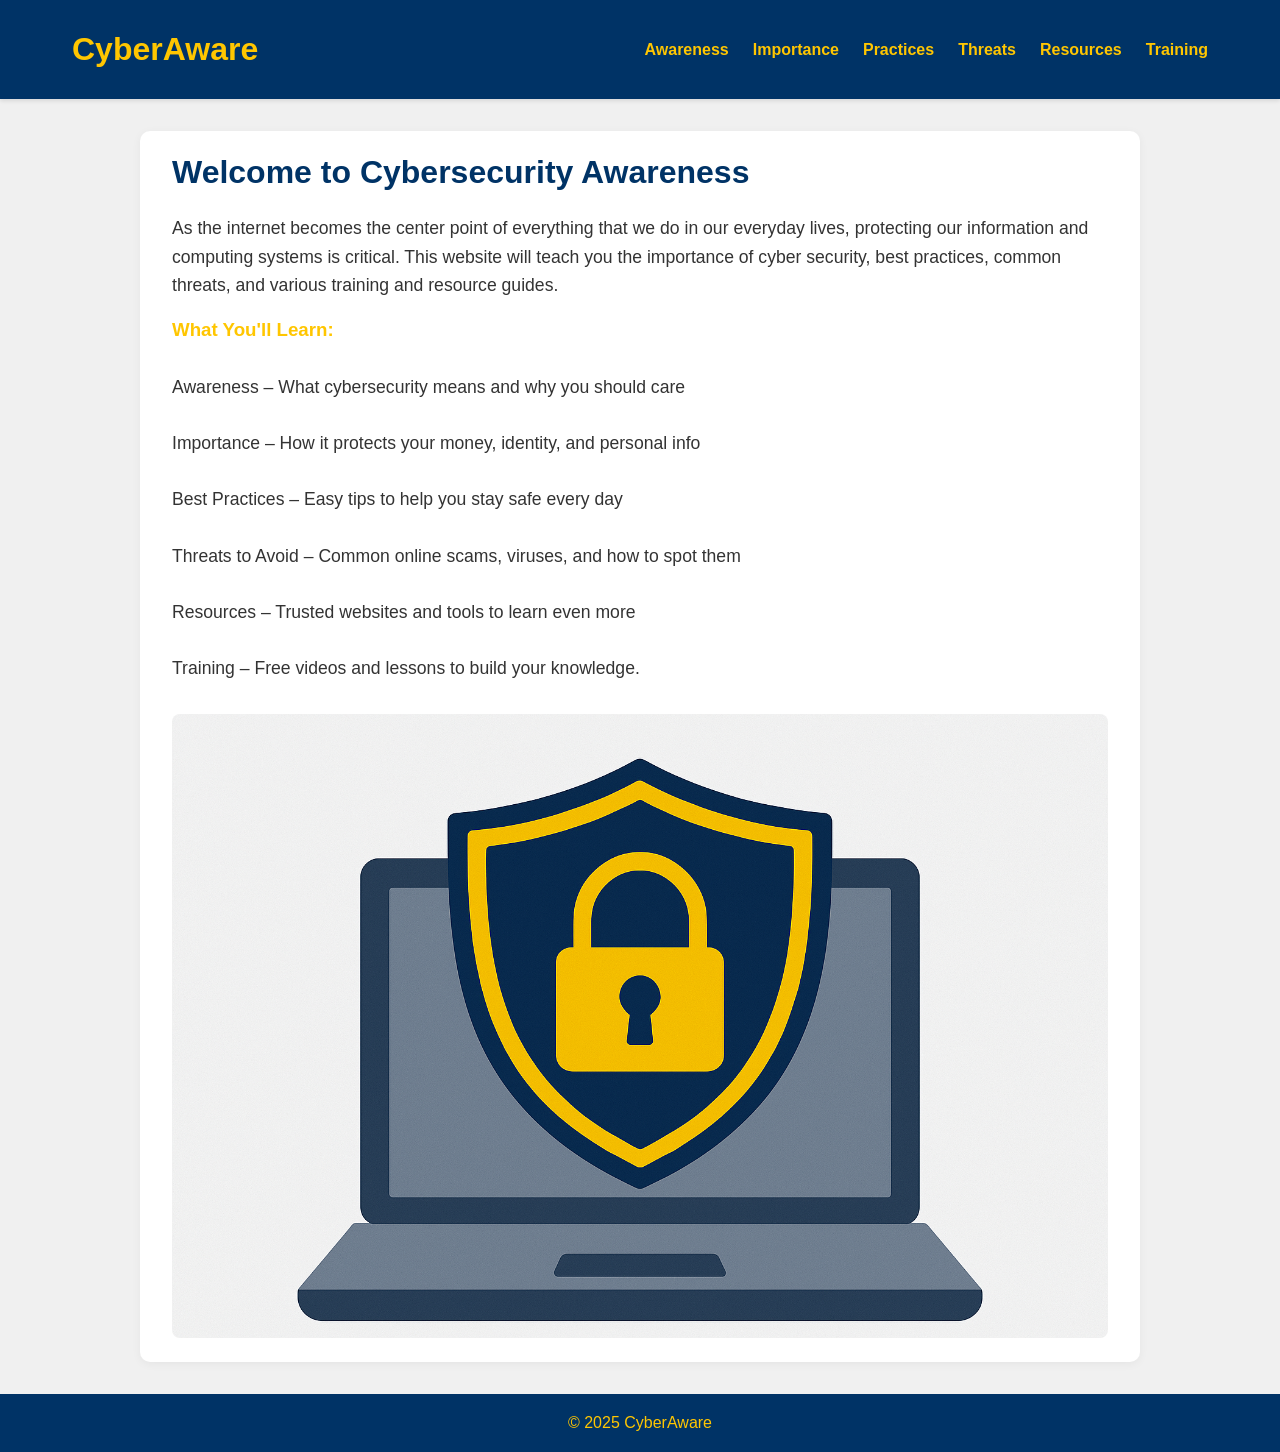
<file: index.html>
<!-- index.html -->
<!DOCTYPE html>
<html lang="en">
<head>
  <meta charset="UTF-8" />
  <meta name="viewport" content="width=device-width, initial-scale=1.0" />
  <title>Cybersecurity Awareness</title>
  <link rel="stylesheet" href="style.css" />
</head>
<body>
  <header>
    <div class="nav-container">
      <h1>CyberAware</h1>
      <nav>
        <ul>
          <li><a href="index.html">Awareness</a></li>
          <li><a href="importance.html">Importance</a></li>
          <li><a href="practices.html">Practices</a></li>
          <li><a href="threats.html">Threats</a></li>
          <li><a href="resources.html">Resources</a></li>
          <li><a href="training.html">Training</a></li>
        </ul>
      </nav>
    </div>
  </header>
  <main class="container">
    <section class="intro">
      <h2>Welcome to Cybersecurity Awareness</h2>
      <p>As the internet becomes the center point of everything that we do in our everyday lives, protecting our information and computing systems is critical. This website will teach you the importance of cyber security, best practices, common threats, and various training and resource guides.</p>

	<h3>What You'll Learn:</h3>
      		<p>
			<br>Awareness – What cybersecurity means and why you should care<br>
			<br>Importance – How it protects your money, identity, and personal info<br>
			<br>Best Practices – Easy tips to help you stay safe every day<br>
			<br>Threats to Avoid – Common online scams, viruses, and how to spot them<br>
			<br>Resources – Trusted websites and tools to learn even more<br>
			<br>Training – Free videos and lessons to build your knowledge.<br>
	        </p>

      <img src="awarenessimage.png" alt="Cyber awareness image" />
    </section>
  </main>
  <footer>
    <p>&copy; 2025 CyberAware</p>
  </footer>
</body>
</html>
</file>
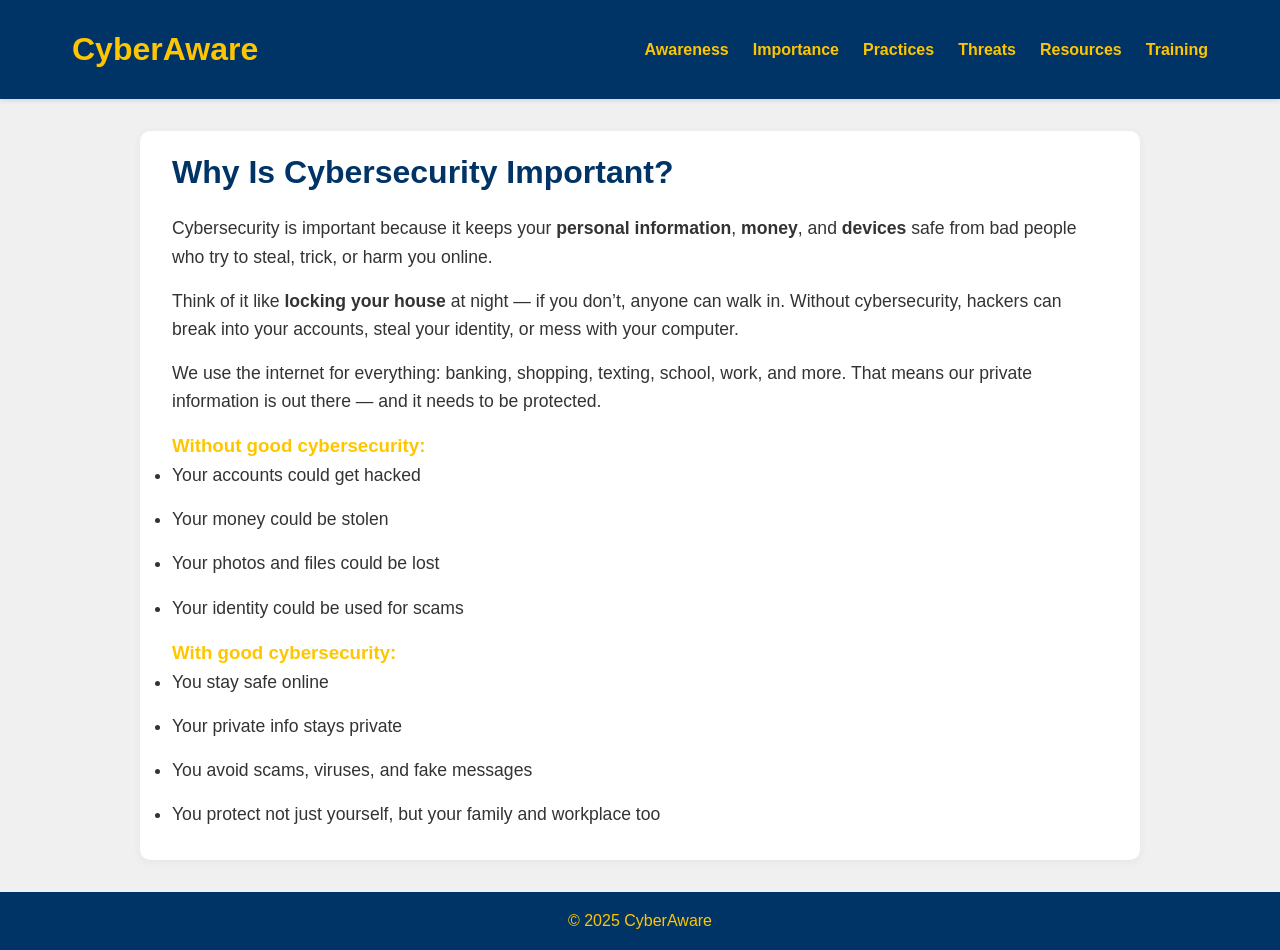
<file: importance.html>
<!-- importance.html -->
<!DOCTYPE html>
<html lang="en">
<head>
  <meta charset="UTF-8">
  <meta name="viewport" content="width=device-width, initial-scale=1.0">
  <title>The Importance of Cybersecurity</title>
  <link rel="stylesheet" href="style.css">
</head>
<body>
  <header>
    <div class="nav-container">
      <h1>CyberAware</h1>
      <nav>
        <ul>
          <li><a href="index.html">Awareness</a></li>
          <li><a href="importance.html">Importance</a></li>
          <li><a href="practices.html">Practices</a></li>
          <li><a href="threats.html">Threats</a></li>
          <li><a href="resources.html">Resources</a></li>
          <li><a href="training.html">Training</a></li>
        </ul>
      </nav>
    </div>
  </header>
  <main class="container">
    <h2>Why Is Cybersecurity Important?</h2>
    <p>Cybersecurity is important because it keeps your <strong>personal information</strong>, <strong>money</strong>, and <strong>devices</strong> safe from bad people who try to steal, trick, or harm you online.</p>
    <p>Think of it like <strong>locking your house</strong> at night — if you don’t, anyone can walk in. Without cybersecurity, hackers can break into your accounts, steal your identity, or mess with your computer.</p>
    <p>We use the internet for everything: banking, shopping, texting, school, work, and more. That means our private information is out there — and it needs to be protected.</p>

    <h3>Without good cybersecurity:</h3>
    <ul>
      <li>Your accounts could get hacked</li>
      <li>Your money could be stolen</li>
      <li>Your photos and files could be lost</li>
      <li>Your identity could be used for scams</li>
    </ul>

    <h3>With good cybersecurity:</h3>
    <ul>
      <li>You stay safe online</li>
      <li>Your private info stays private</li>
      <li>You avoid scams, viruses, and fake messages</li>
      <li>You protect not just yourself, but your family and workplace too</li>
    </ul>
  </main>
  <footer>
    <p>&copy; 2025 CyberAware</p>
  </footer>
</body>
</html>
</file>
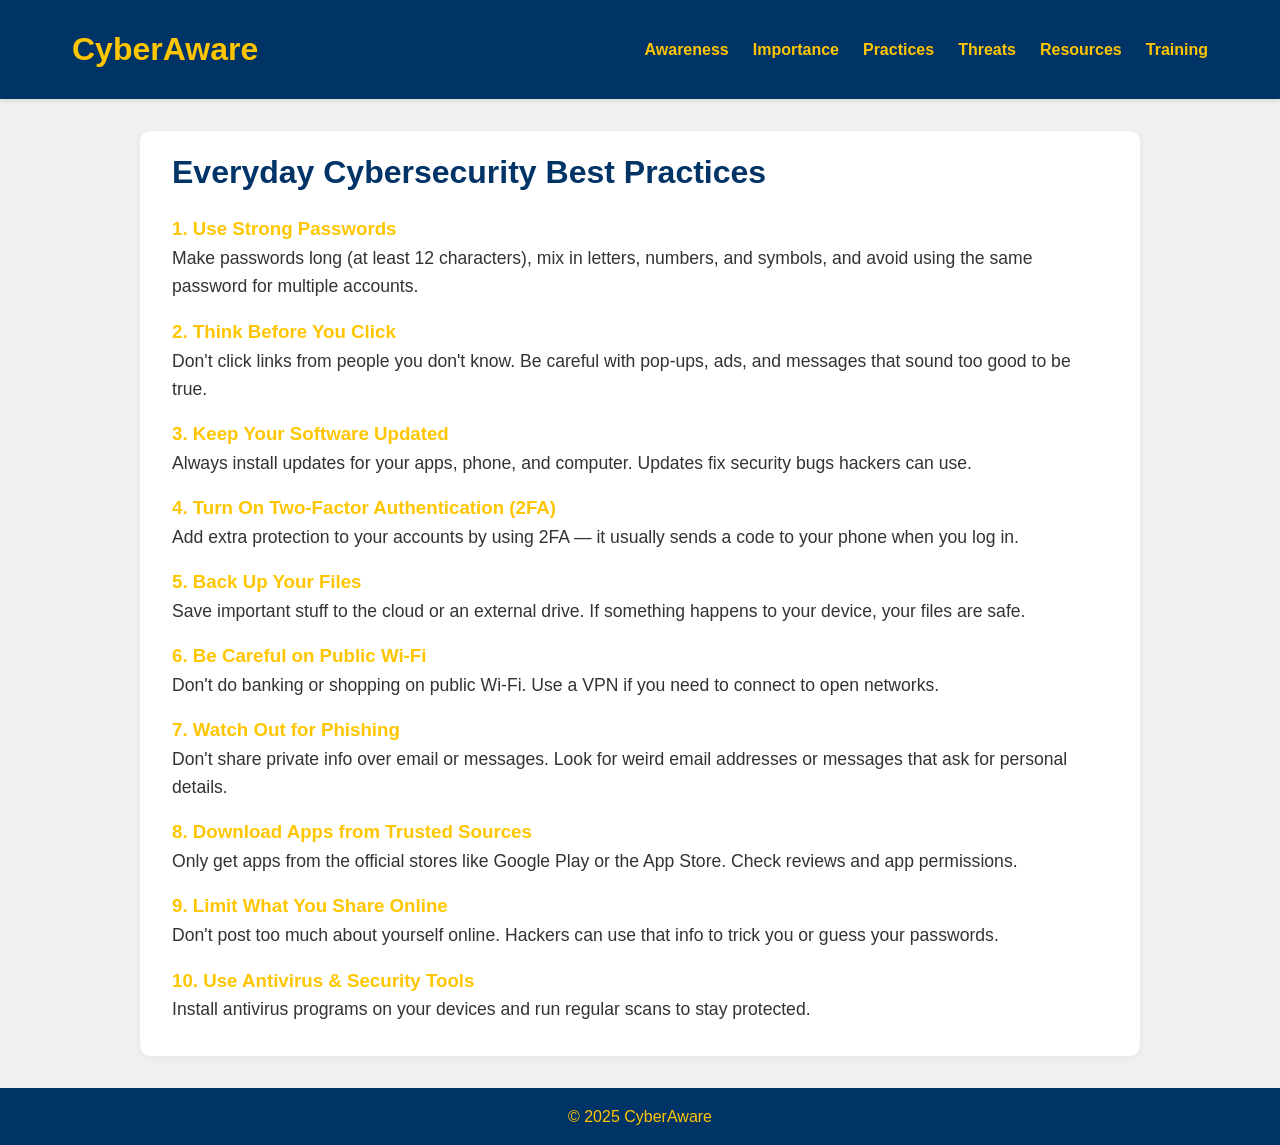
<file: practices.html>
<!-- practices.html -->
<!DOCTYPE html>
<html lang="en">
<head>
  <meta charset="UTF-8">
  <meta name="viewport" content="width=device-width, initial-scale=1.0">
  <title>Best Practices</title>
  <link rel="stylesheet" href="style.css">
</head>
<body>
  <header>
    <div class="nav-container">
      <h1>CyberAware</h1>
      <nav>
        <ul>
          <li><a href="index.html">Awareness</a></li>
          <li><a href="importance.html">Importance</a></li>
          <li><a href="practices.html">Practices</a></li>
          <li><a href="threats.html">Threats</a></li>
          <li><a href="resources.html">Resources</a></li>
          <li><a href="training.html">Training</a></li>
        </ul>
      </nav>
    </div>
  </header>
  <main class="container">
    <h2>Everyday Cybersecurity Best Practices</h2>

    <h3>1. Use Strong Passwords</h3>
    <p>Make passwords long (at least 12 characters), mix in letters, numbers, and symbols, and avoid using the same password for multiple accounts.</p>

    <h3>2. Think Before You Click</h3>
    <p>Don't click links from people you don't know. Be careful with pop-ups, ads, and messages that sound too good to be true.</p>

    <h3>3. Keep Your Software Updated</h3>
    <p>Always install updates for your apps, phone, and computer. Updates fix security bugs hackers can use.</p>

    <h3>4. Turn On Two-Factor Authentication (2FA)</h3>
    <p>Add extra protection to your accounts by using 2FA — it usually sends a code to your phone when you log in.</p>

    <h3>5. Back Up Your Files</h3>
    <p>Save important stuff to the cloud or an external drive. If something happens to your device, your files are safe.</p>

    <h3>6. Be Careful on Public Wi-Fi</h3>
    <p>Don't do banking or shopping on public Wi-Fi. Use a VPN if you need to connect to open networks.</p>

    <h3>7. Watch Out for Phishing</h3>
    <p>Don't share private info over email or messages. Look for weird email addresses or messages that ask for personal details.</p>

    <h3>8. Download Apps from Trusted Sources</h3>
    <p>Only get apps from the official stores like Google Play or the App Store. Check reviews and app permissions.</p>

    <h3>9. Limit What You Share Online</h3>
    <p>Don't post too much about yourself online. Hackers can use that info to trick you or guess your passwords.</p>

    <h3>10. Use Antivirus & Security Tools</h3>
    <p>Install antivirus programs on your devices and run regular scans to stay protected.</p>
  </main>
  <footer>
    <p>&copy; 2025 CyberAware</p>
  </footer>
</body>
</html>
</file>
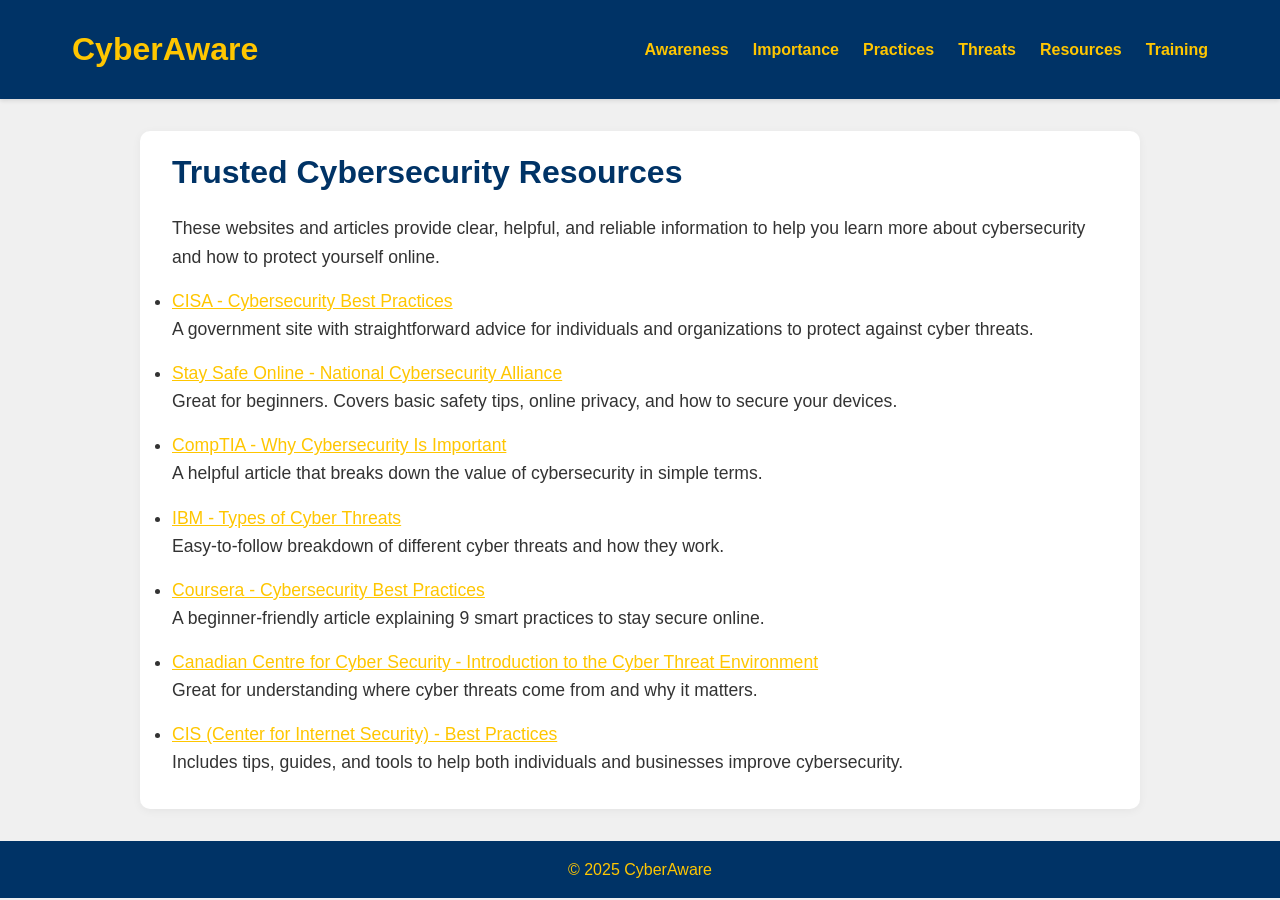
<file: resources.html>
<!-- resources.html -->
<!DOCTYPE html>
<html lang="en">
<head>
  <meta charset="UTF-8">
  <meta name="viewport" content="width=device-width, initial-scale=1.0">
  <title>Cybersecurity Resources</title>
  <link rel="stylesheet" href="style.css">
</head>
<body>
  <header>
    <div class="nav-container">
      <h1>CyberAware</h1>
      <nav>
        <ul>
          <li><a href="index.html">Awareness</a></li>
          <li><a href="importance.html">Importance</a></li>
          <li><a href="practices.html">Practices</a></li>
          <li><a href="threats.html">Threats</a></li>
          <li><a href="resources.html">Resources</a></li>
          <li><a href="training.html">Training</a></li>
        </ul>
      </nav>
    </div>
  </header>
  <main class="container">
    <h2>Trusted Cybersecurity Resources</h2>
    <p>These websites and articles provide clear, helpful, and reliable information to help you learn more about cybersecurity and how to protect yourself online.</p>

    <ul>
      <li><a href="https://www.cisa.gov/topics/cybersecurity-best-practices" target="_blank">CISA - Cybersecurity Best Practices</a><br>A government site with straightforward advice for individuals and organizations to protect against cyber threats.</li>

      <li><a href="https://www.staysafeonline.org" target="_blank">Stay Safe Online - National Cybersecurity Alliance</a><br>Great for beginners. Covers basic safety tips, online privacy, and how to secure your devices.</li>

      <li><a href="https://www.comptia.org/content/articles/why-is-cybersecurity-important" target="_blank">CompTIA - Why Cybersecurity Is Important</a><br>A helpful article that breaks down the value of cybersecurity in simple terms.</li>

      <li><a href="https://www.ibm.com/think/topics/cyberthreats-types" target="_blank">IBM - Types of Cyber Threats</a><br>Easy-to-follow breakdown of different cyber threats and how they work.</li>

      <li><a href="https://www.coursera.org/articles/cybersecurity-best-practices" target="_blank">Coursera - Cybersecurity Best Practices</a><br>A beginner-friendly article explaining 9 smart practices to stay secure online.</li>

      <li><a href="https://www.cyber.gc.ca/en/guidance/introduction-cyber-threat-environment" target="_blank">Canadian Centre for Cyber Security - Introduction to the Cyber Threat Environment</a><br>Great for understanding where cyber threats come from and why it matters.</li>

      <li><a href="https://www.cisecurity.org/cybersecurity-best-practices" target="_blank">CIS (Center for Internet Security) - Best Practices</a><br>Includes tips, guides, and tools to help both individuals and businesses improve cybersecurity.</li>
    </ul>
  </main>
  <footer>
    <p>&copy; 2025 CyberAware</p>
  </footer>
</body>
</html>
</file>
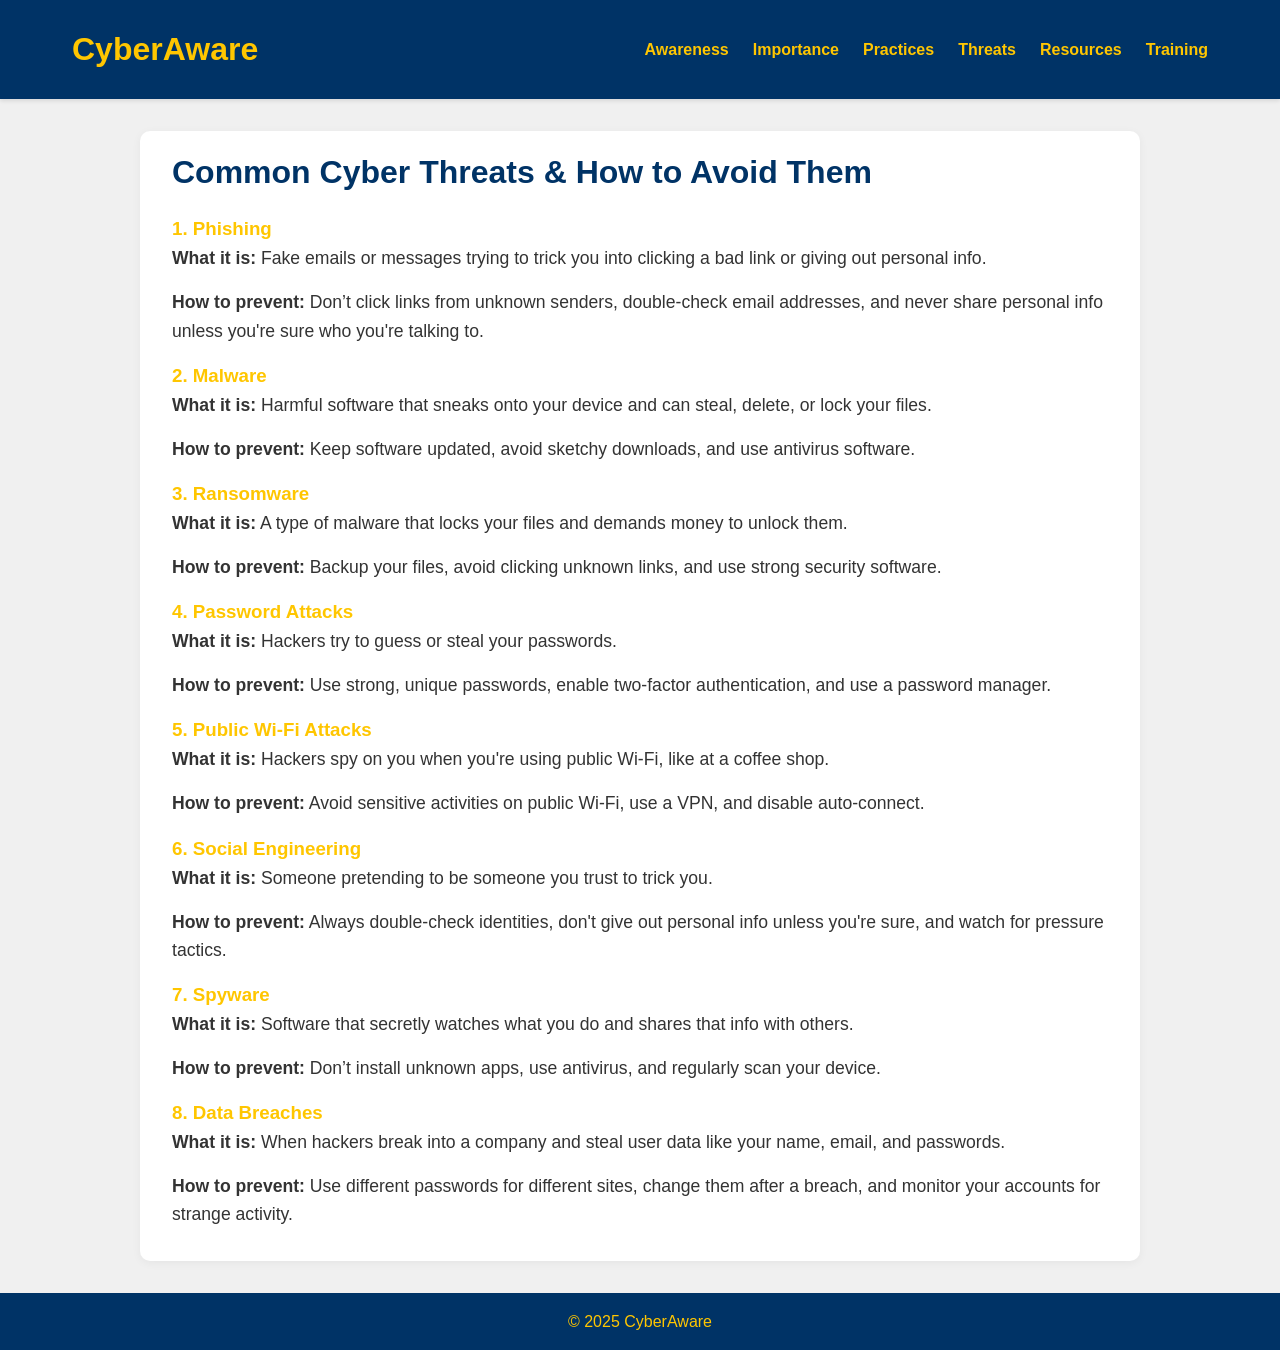
<file: threats.html>
<!-- threats.html -->
<!DOCTYPE html>
<html lang="en">
<head>
  <meta charset="UTF-8">
  <meta name="viewport" content="width=device-width, initial-scale=1.0">
  <title>Threats to Avoid</title>
  <link rel="stylesheet" href="style.css">
</head>
<body>
  <header>
    <div class="nav-container">
      <h1>CyberAware</h1>
      <nav>
        <ul>
          <li><a href="index.html">Awareness</a></li>
          <li><a href="importance.html">Importance</a></li>
          <li><a href="practices.html">Practices</a></li>
          <li><a href="threats.html">Threats</a></li>
          <li><a href="resources.html">Resources</a></li>
          <li><a href="training.html">Training</a></li>
        </ul>
      </nav>
    </div>
  </header>
  <main class="container">
    <h2>Common Cyber Threats & How to Avoid Them</h2>

    <h3>1. Phishing</h3>
    <p><strong>What it is:</strong> Fake emails or messages trying to trick you into clicking a bad link or giving out personal info.</p>
    <p><strong>How to prevent:</strong> Don’t click links from unknown senders, double-check email addresses, and never share personal info unless you're sure who you're talking to.</p>

    <h3>2. Malware</h3>
    <p><strong>What it is:</strong> Harmful software that sneaks onto your device and can steal, delete, or lock your files.</p>
    <p><strong>How to prevent:</strong> Keep software updated, avoid sketchy downloads, and use antivirus software.</p>

    <h3>3. Ransomware</h3>
    <p><strong>What it is:</strong> A type of malware that locks your files and demands money to unlock them.</p>
    <p><strong>How to prevent:</strong> Backup your files, avoid clicking unknown links, and use strong security software.</p>

    <h3>4. Password Attacks</h3>
    <p><strong>What it is:</strong> Hackers try to guess or steal your passwords.</p>
    <p><strong>How to prevent:</strong> Use strong, unique passwords, enable two-factor authentication, and use a password manager.</p>

    <h3>5. Public Wi-Fi Attacks</h3>
    <p><strong>What it is:</strong> Hackers spy on you when you're using public Wi-Fi, like at a coffee shop.</p>
    <p><strong>How to prevent:</strong> Avoid sensitive activities on public Wi-Fi, use a VPN, and disable auto-connect.</p>

    <h3>6. Social Engineering</h3>
    <p><strong>What it is:</strong> Someone pretending to be someone you trust to trick you.</p>
    <p><strong>How to prevent:</strong> Always double-check identities, don't give out personal info unless you're sure, and watch for pressure tactics.</p>

    <h3>7. Spyware</h3>
    <p><strong>What it is:</strong> Software that secretly watches what you do and shares that info with others.</p>
    <p><strong>How to prevent:</strong> Don’t install unknown apps, use antivirus, and regularly scan your device.</p>

    <h3>8. Data Breaches</h3>
    <p><strong>What it is:</strong> When hackers break into a company and steal user data like your name, email, and passwords.</p>
    <p><strong>How to prevent:</strong> Use different passwords for different sites, change them after a breach, and monitor your accounts for strange activity.</p>
  </main>
  <footer>
    <p>&copy; 2025 CyberAware</p>
  </footer>
</body>
</html>
</file>
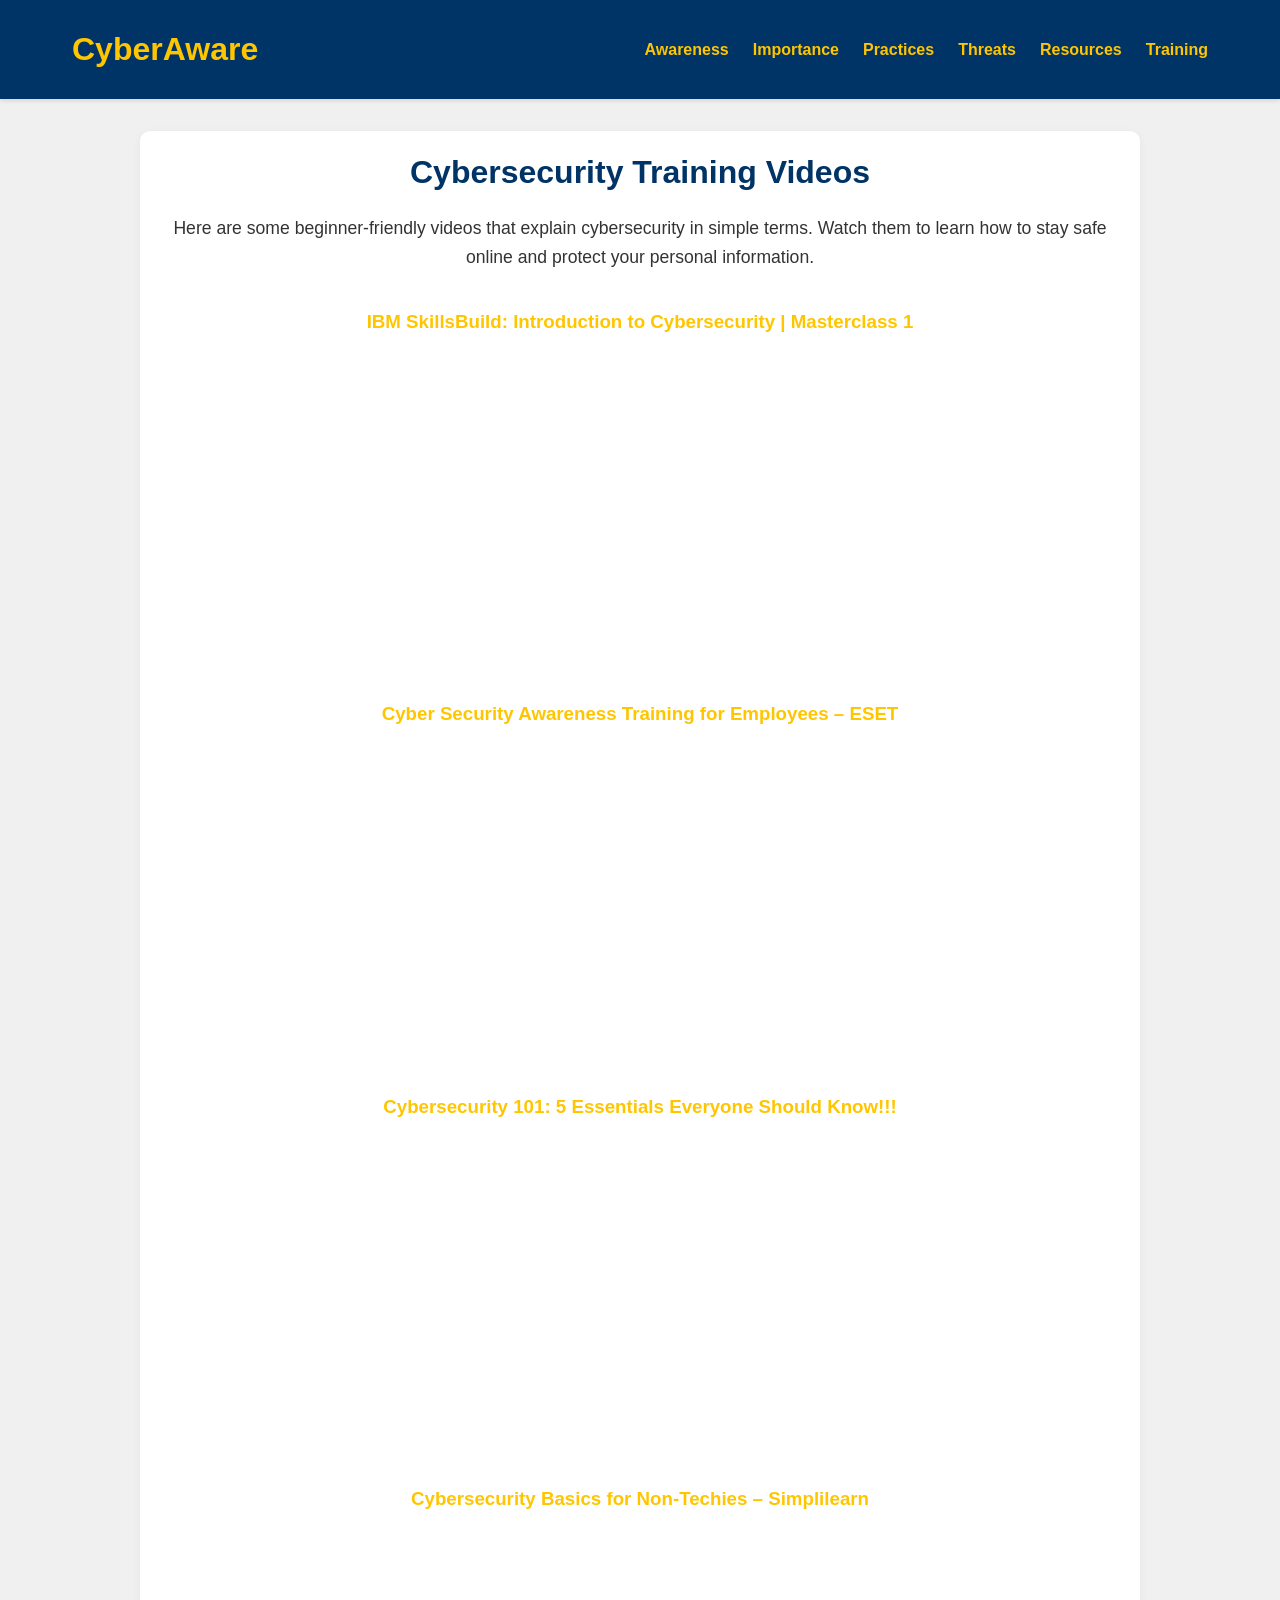
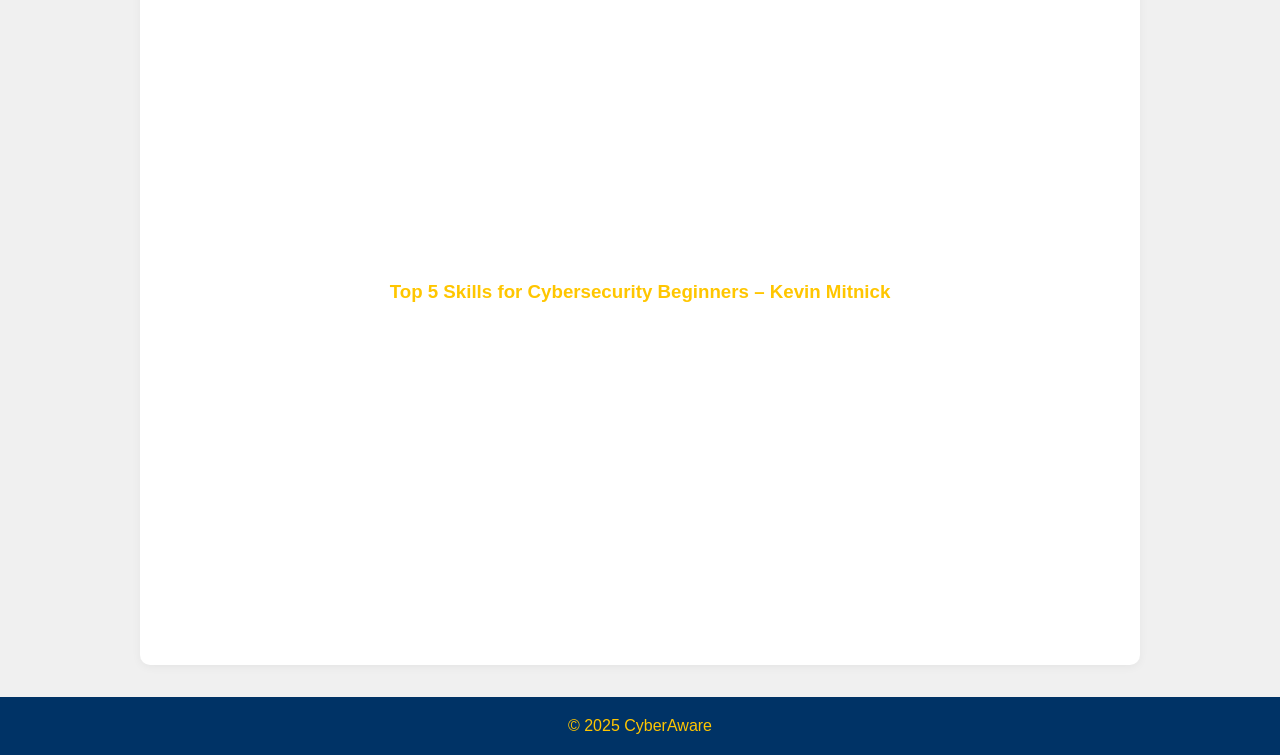
<file: training.html>
<!-- training.html -->
<!DOCTYPE html>
<html lang="en">
<head>
  <meta charset="UTF-8">
  <meta name="viewport" content="width=device-width, initial-scale=1.0">
  <title>Cybersecurity Training</title>
  <link rel="stylesheet" href="style.css">
</head>
<body>
  <header>
    <div class="nav-container">
      <h1>CyberAware</h1>
      <nav>
        <ul>
          <li><a href="index.html">Awareness</a></li>
          <li><a href="importance.html">Importance</a></li>
          <li><a href="practices.html">Practices</a></li>
          <li><a href="threats.html">Threats</a></li>
          <li><a href="resources.html">Resources</a></li>
          <li><a href="training.html">Training</a></li>
        </ul>
      </nav>
    </div>
  </header>
<main class="container training-page">
  <h2>Cybersecurity Training Videos</h2>
  <p>Here are some beginner-friendly videos that explain cybersecurity in simple terms. Watch them to learn how to stay safe online and protect your personal information.</p>

  <div class="video">
    <h3>IBM SkillsBuild: Introduction to Cybersecurity | Masterclass 1</h3>
    <iframe width="560" height="315" src="https://www.youtube.com/embed/bTwxvjyezJs" frameborder="0" allowfullscreen></iframe>
  </div>

  <div class="video">
    <h3>Cyber Security Awareness Training for Employees – ESET</h3>
    <iframe width="560" height="315" src="https://www.youtube.com/embed/bPVaOlJ6ln0" frameborder="0" allowfullscreen></iframe>
  </div>

  <div class="video">
    <h3>Cybersecurity 101: 5 Essentials Everyone Should Know!!!</h3>
    <iframe width="560" height="315" src="https://www.youtube.com/embed/bLxtuq39Q7Y" frameborder="0" allowfullscreen></iframe>
  </div>

  <div class="video">
    <h3>Cybersecurity Basics for Non-Techies – Simplilearn</h3>
    <iframe width="560" height="315" src="https://www.youtube.com/embed/-V2--I-Zfjk" frameborder="0" allowfullscreen></iframe>
  </div>

  <div class="video">
    <h3>Top 5 Skills for Cybersecurity Beginners – Kevin Mitnick</h3>
    <iframe width="560" height="315" src="https://www.youtube.com/embed/aRbKFCY4tjE" frameborder="0" allowfullscreen></iframe>
  </div>
</main>


  <footer>
    <p>&copy; 2025 CyberAware</p>
  </footer>
</body>
</html>
</file>
<file: style.css>
/* style.css */
* {
  box-sizing: border-box;
  margin: 0;
  padding: 0;
}

body {
  font-family: 'Comic Sans MS', cursive, sans-serif;
  background-color: #f0f0f0;
  color: #333;
  line-height: 1.6;
}

header {
  background-color: #003366;
  color: #ffc600;
  padding: 1rem 0;
  box-shadow: 0 2px 4px rgba(0, 0, 0, 0.1);
  position: sticky;
  top: 0;
  z-index: 1000;
}

.nav-container {
  display: flex;
  justify-content: space-between;
  align-items: center;
  max-width: 1200px;
  margin: 0 auto;
  padding: 0 2rem;
  flex-wrap: wrap;
}

.nav-container h1 {
  font-size: 2rem;
  color: #ffc600;
  margin-right: auto;
  padding: 0.5rem 0;
}

nav {
  display: flex;
  justify-content: flex-end;
  flex-grow: 1;
}

nav ul {
  list-style: none;
  display: flex;
  gap: 1.5rem;
  margin: 0;
}

nav li {
  display: inline;
}

nav a {
  text-decoration: none;
  color: #ffc600;
  font-weight: bold;
  transition: color 0.3s;
}

nav a:hover {
  color: #ffffff;
}

.container {
  max-width: 1000px;
  margin: 2rem auto;
  padding: 1rem 2rem;
  background: #ffffff;
  border-radius: 10px;
  box-shadow: 0 2px 10px rgba(0, 0, 0, 0.05);
}

.intro h2, .container h2 {
  font-size: 2rem;
  color: #003366;
  margin-bottom: 1rem;
}

.intro p, .container p, .container li {
  font-size: 1.1rem;
  margin-bottom: 1rem;
  color: #333;
}

img {
  max-width: 100%;
  height: auto;
  margin-top: 1rem;
  border-radius: 8px;
}

footer {
  background-color: #003366;
  color: #ffc600;
  text-align: center;
  padding: 1rem 0;
  margin-top: 2rem;
}

.video {
  margin: 20px 0;
  text-align: center;
}

/* Training page centering */
.training-page {
  display: flex;
  flex-direction: column;
  align-items: center;
  justify-content: center;
  text-align: center;
}

/* Make all white text gold */
h1, h2, h3, h4, h5, h6, p, li, a {
  color: #ffc600;
}

/* Reset container paragraphs to darker color if needed */
.container p, .container li {
  color: #333;
}
</file>
